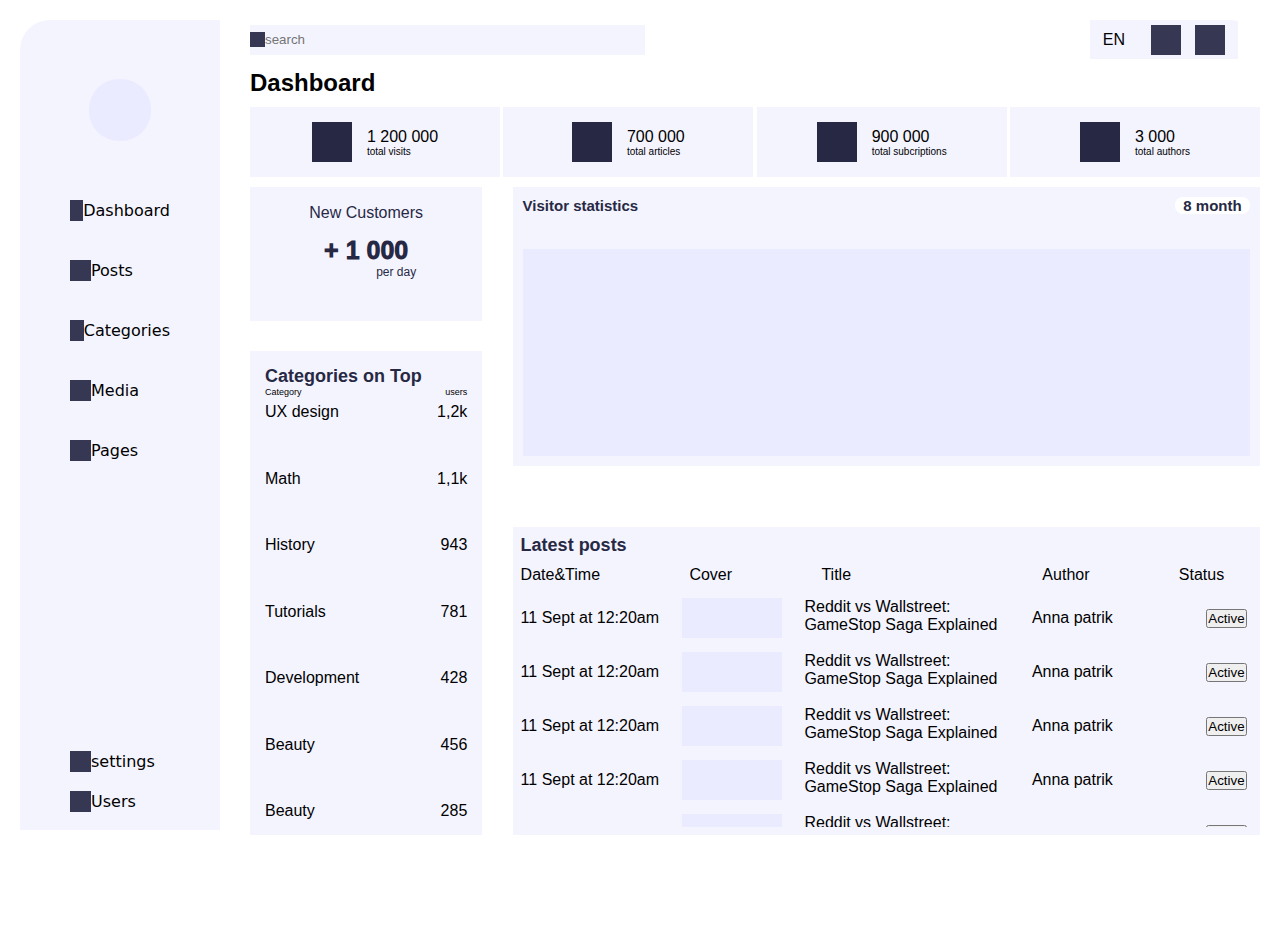
<file: layout 1/index.html>
<!DOCTYPE html>
<html lang="en">

<head>
    <meta charset="UTF-8">
    <meta http-equiv="X-UA-Compatible" content="IE=edge">
    <meta name="viewport" content="width=device-width, initial-scale=1.0">
    <title>Layout 1</title>
    <link rel="stylesheet" href="style.css">
</head>

<body>
    <main>
        <aside>
            <menu class="menu">
                <ul>
                    <div class="logo1">
                        <nav class="logo">
                    </div>
                    <div class="parte1">
                        <div class="parte2">
                            <li>
                                <nav></nav>Dashboard
                            </li>
                            <li>
                                <nav></nav> Posts
                            </li>
                            <li>
                                <nav></nav> Categories
                            </li>
                            <li>
                                <nav></nav> Media
                            </li>
                            <li>
                                <nav></nav> Pages
                            </li>
                        </div>
                        <div class="parte3">
                            <li>
                                <nav></nav> Users
                            </li><br>
                            <li>
                                <nav></nav> settings
                            </li>
                        </div>
                    </div>
                </ul>

            </menu>
        </aside>
        <div class="cont">
            <div class="search">
                <div class="lupa">
                    <nav></nav><input type="search" placeholder="search">
                </div>
                <div class="en">
                    EN
                    <div class="cuadros">
                        <nav></nav>
                        <nav></nav>
                    </div>
                </div>
            </div>

            <div>
                <h2>Dashboard</h2>
            </div>
            <div class="art">
                <article>
                    <nav></nav>
                    <div class="text">
                        <p> 1 200 000</p>
                        <small>total visits</small>
                    </div>
                </article>
                <article>
                    <nav></nav>
                    <div class="text">
                        <p>700 000</p>
                        <small>total articles</small>
                    </div>
                </article>
                <article>
                    <nav></nav>
                    <div class="text">
                        <p>900 000</p>
                        <small>total subcriptions</small>
                    </div>
                </article>
                <article>
                    <nav></nav>
                    <div class="text">
                        <p>3 000</p>
                        <small>total authors</small>
                    </div>
                </article>
            </div>
            <div class="section">
                <div class="sec">
                    <div class="sect1">
                        <div class="p1">New Customers</div>
                        <div class="p2">
                            <section>+ 1 000</section>
                        </div>
                        <div class="p3">
                            per day</div>
                    </div>
                    <div class="sect2">
                        <div class="p4">Categories on Top</div>
                        <div class="p5">
                            <p>Category</p>
                            <p>users</p>
                        </div>
                        <div class="caja">
                            <div class="p6">
                                <p>UX design</p>
                                <p>1,2k</p>
                            </div>
                            <div class="p6">
                                <p>Math</p>
                                <p>1,1k</p>
                            </div>
                            <div class="p6">
                                <p>History</p>
                                <p>943</p>
                            </div>
                            <div class="p6">
                                <p>Tutorials</p>
                                <p>781</p>
                            </div>
                            <div class="p6">
                                <p>Development</p>
                                <p>428</p>
                            </div>
                            <div class="p6">
                                <p>Beauty</p>
                                <p>456</p>
                            </div>
                            <div class="p6">
                                <p>Beauty</p>
                                <p>285</p>
                            </div>
                        </div>
                    </div>
                </div>
                <div class="sec2">
                    <div class="sect3">
                        <div class="p7">
                            <p>Visitor statistics</p>
                            <p class="tex">8 month</p>
                        </div>
                        <div class="p8"></div>
                    </div>
                    <div class="sect4">
                        <div class="p9">
                            <p>Latest posts</p>
                        </div>
                        <div class="p10">
                            <p>Date&Time</p>
                            <p>Cover</p>
                            <p class="title">Title</p>
                            <p class="autor">Author</p>
                            <p class="status">Status</p>
                        </div>
                        <div class="cuerpo">
                        <div class="p11">
                            <p class="caj">11 Sept at 12:20am</p>
                            <div class="caj1"></div>
                            <p class="caj2">Reddit vs Wallstreet: GameStop Saga Explained</p>
                            <p class="ana">Anna patrik</p>
                            <p class="buttom"><input type="button" value="Active"></p>
                        </div>

                        <div class="p11">
                            <p class="caj">11 Sept at 12:20am</p>
                            <div class="caj1"></div>
                            <p class="caj2">Reddit vs Wallstreet: GameStop Saga Explained</p>
                            <p class="ana">Anna patrik</p>
                            <p class="buttom"><input type="button" value="Active"></p>
                        </div>

                        <div class="p11">
                            <p class="caj">11 Sept at 12:20am</p>
                            <div class="caj1"></div>
                            <p class="caj2">Reddit vs Wallstreet: GameStop Saga Explained</p>
                            <p class="ana">Anna patrik</p>
                            <p class="buttom"><input type="button" value="Active"></p>
                        </div>

                        <div class="p11">
                            <p class="caj">11 Sept at 12:20am</p>
                            <div class="caj1"></div>
                            <p class="caj2">Reddit vs Wallstreet: GameStop Saga Explained</p>
                            <p class="ana">Anna patrik</p>
                            <p class="buttom"><input type="button" value="Active"></p>
                        </div>

                        <div class="p11">
                            <p class="caj">11 Sept at 12:20am</p>
                            <div class="caj1"></div>
                            <p class="caj2">Reddit vs Wallstreet: GameStop Saga Explained</p>
                            <p class="ana">Anna patrik</p>
                            <p class="buttom"><input type="button" value="Active"></p>
                        </div>

                        <div class="p11">
                            <p class="caj">11 Sept at 12:20am</p>
                            <div class="caj1"></div>
                            <p class="caj2">Reddit vs Wallstreet: GameStop Saga Explained</p>
                            <p class="ana">Anna patrik</p>
                            <p class="buttom"><input type="button" value="Active"></p>
                        </div>
                        </div>
                    </div>
                </div>
            </div>
        </div>
    </main>
</body>

</html>
</file>
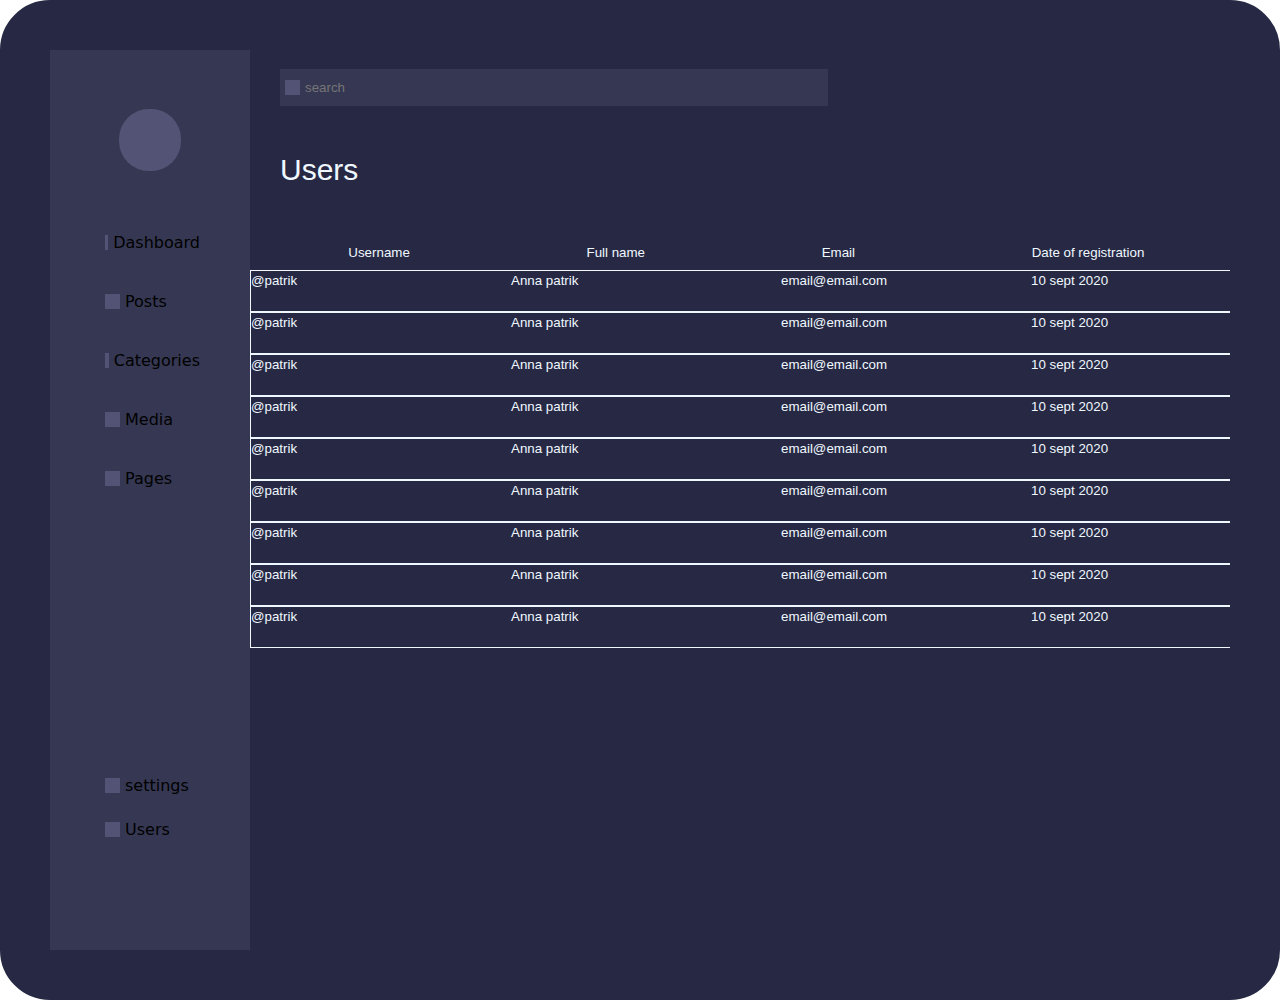
<file: layout 2/Index.html>
<!DOCTYPE html>
<html lang="en">

<head>
    <meta charset="UTF-8">
    <meta http-equiv="X-UA-Compatible" content="IE=edge">
    <meta name="viewport" content="width=device-width, initial-scale=1.0">
    <title>Layout</title>
    <link rel="stylesheet" href="style.css">
</head>

<body>
    <main>

        <aside>
            <menu class="menu">
                <ul>
                    <div class="logo1">
                        <nav class="logo">
                    </div>
                    <div class="parte1">
                        <div class="parte2">
                            <li>
                                <nav></nav>Dashboard
                            </li>
                            <li>
                                <nav></nav> Posts
                            </li>
                            <li>
                                <nav></nav> Categories
                            </li>
                            <li>
                                <nav></nav> Media
                            </li>
                            <li>
                                <nav></nav> Pages
                            </li>
                        </div>
                        <div class="parte3">
                            <li>
                                <nav></nav> Users
                            </li><br>
                            <li>
                                <nav></nav> settings
                            </li>
                        </div>
                    </div>
                </ul>

            </menu>
        </aside>
        <div class="cont">
            <div class="search">
                <div class="lupa">
                    <nav></nav><input type="search" placeholder="search">
                </div>
                <div class="en">
                    EN
                    <div class="cuadros">
                        <nav></nav>
                        <nav></nav>
                    </div>
                </div>
            </div>

            <div class="container">
                <div class="text">
                    Users
                </div>
                <div class="texto">
                     All types of files <nav></nav>
                </div>
            </div>
            <div class="section">
                <small>Username</small>
                <small>Full name</small>
                <small>Email</small>
                <small>Date of registration</small>
                <small>Role</small>
                <small>status</small>
            </div>
            <div class="sec">
                <div class="usuarios">
                    <img><small>@patrik</small>
                </div>
                <div class="nombre">
                    <small>Anna patrik</small>
                </div>
                <div class="correo">
                    <small>email@email.com</small>
                </div>
                <div class="fecha">
                    <small>10 sept 2020</small>
                </div>
                <div class="rol">
                    <small>Author</small>
                </div>
                <div class="status">
                    <input type="button" value="Active">
                </div>
            </div>

            <!--linea 2-->
            <div class="sec">
                <div class="usuarios">
                    <img><small>@patrik</small>
                </div>
                <div class="nombre">
                    <small>Anna patrik</small>
                </div>
                <div class="correo">
                    <small>email@email.com</small>
                </div>
                <div class="fecha">
                    <small>10 sept 2020</small>
                </div>
                <div class="rol">
                    <small>Author</small>
                </div>
                <div class="status">
                    <input type="button" value="Active">
                </div>
            </div>


            <div class="sec">
                <div class="usuarios">
                    <img><small>@patrik</small>
                </div>
                <div class="nombre">
                    <small>Anna patrik</small>
                </div>
                <div class="correo">
                    <small>email@email.com</small>
                </div>
                <div class="fecha">
                    <small>10 sept 2020</small>
                </div>
                <div class="rol">
                    <small>Author</small>
                </div>
                <div class="status">
                    <input type="button" value="Active">
                </div>
            </div>

            <div class="sec">
                <div class="usuarios">
                    <img><small>@patrik</small>
                </div>
                <div class="nombre">
                    <small>Anna patrik</small>
                </div>
                <div class="correo">
                    <small>email@email.com</small>
                </div>
                <div class="fecha">
                    <small>10 sept 2020</small>
                </div>
                <div class="rol">
                    <small>Author</small>
                </div>
                <div class="status">
                    <input type="button" value="Active">
                </div>
            </div>


            <div class="sec">
                <div class="usuarios">
                    <img><small>@patrik</small>
                </div>
                <div class="nombre">
                    <small>Anna patrik</small>
                </div>
                <div class="correo">
                    <small>email@email.com</small>
                </div>
                <div class="fecha">
                    <small>10 sept 2020</small>
                </div>
                <div class="rol">
                    <small>Author</small>
                </div>
                <div class="status">
                    <input type="button" value="Active">
                </div>
            </div>


            <div class="sec">
                <div class="usuarios">
                    <img><small>@patrik</small>
                </div>
                <div class="nombre">
                    <small>Anna patrik</small>
                </div>
                <div class="correo">
                    <small>email@email.com</small>
                </div>
                <div class="fecha">
                    <small>10 sept 2020</small>
                </div>
                <div class="rol">
                    <small>Author</small>
                </div>
                <div class="status">
                    <input type="button" value="Active">
                </div>
            </div>


            <div class="sec">
                <div class="usuarios">
                    <img><small>@patrik</small>
                </div>
                <div class="nombre">
                    <small>Anna patrik</small>
                </div>
                <div class="correo">
                    <small>email@email.com</small>
                </div>
                <div class="fecha">
                    <small>10 sept 2020</small>
                </div>
                <div class="rol">
                    <small>Author</small>
                </div>
                <div class="status">
                    <input type="button" value="Active">
                </div>
            </div>

            <div class="sec">
                <div class="usuarios">
                    <img><small>@patrik</small>
                </div>
                <div class="nombre">
                    <small>Anna patrik</small>
                </div>
                <div class="correo">
                    <small>email@email.com</small>
                </div>
                <div class="fecha">
                    <small>10 sept 2020</small>
                </div>
                <div class="rol">
                    <small>Author</small>
                </div>
                <div class="status">
                    <input type="button" value="Active">
                </div>
            </div>

            <div class="sec">
                <div class="usuarios">
                    <img><small>@patrik</small>
                </div>
                <div class="nombre">
                    <small>Anna patrik</small>
                </div>
                <div class="correo">
                    <small>email@email.com</small>
                </div>
                <div class="fecha">
                    <small>10 sept 2020</small>
                </div>
                <div class="rol">
                    <small>Author</small>
                </div>
                <div class="status">
                    <input type="button" value="Active">
                </div>
            </div>
        </div>
    </main>
</body>

</html>
</file>
<file: layout 1/style.css>
*{
    margin: 0;
    padding: 0;
}
body{
    display: flex;
    flex-direction: column;
   
}
main{
    display: flex;
    border: 20px solid white;
    border-radius: 50px;
    overflow: hidden;
    height: 100vh;
}

.menu{
    display: flex;
    width: 200px;
    overflow: hidden;
    background-color: rgba(200, 198, 255, 0.2);
    font-family: system-ui, -apple-system, BlinkMacSystemFont, 'Segoe UI', Roboto, Oxygen, Ubuntu, Cantarell, 'Open Sans', 'Helvetica Neue', sans-serif;
}
.menu ul{
    width: 100%;
}
.logo1{
    display: flex;
    flex-direction: column;
    align-items: center;
    height: 180px;
    justify-content: center;
}
.logo{
    border-radius: 30px;
    height: 62px;
    width: 62px;
    background-color: rgba(200, 198, 255, 0.2);
}

.parte1{
    display: flex;
    flex-direction: column;
    align-items: center;
    height: 70vh;
}
.parte1 li{
    list-style: none;
    display: flex;
    align-items: center;
}
.parte1 nav{
    width: 15px;
    height: 15px;
    background-color: #363853;
    border: 3px solid #363853;
}
.parte2{
    height: 29vh;
    justify-content: space-between;
    display: flex;
    flex-direction: column;
    width: 50%;
}
.parte3{
    height: 39vh;
    width: 50%;
    display: flex;
    flex-direction: column-reverse;
}
.cont{
    flex: 1;
    display: flex;
    flex-direction: column;
    font-family: Verdana, Geneva, Tahoma, sans-serif;
}
.search{
    align-items: center;
    border-left: 30px solid white;
    display: flex;
    width: 95%;
    justify-content: space-between;
}
.lupa{
    display: flex;
    align-items: center;
    height: 30px;
    width: 40%;
    background-color: rgba(200, 198, 255, 0.2);
}
.lupa nav{
    width: 15px;
    height: 15px;
    background-color: #363853;
}
.lupa input{
    flex: 1;
    border: none;
    height: 80%;
    background-color: rgba(200, 198, 255, 0);
}
.en{
    background-color: rgba(200, 198, 255, 0.2);
    display: flex;
    width: 15%;
    height: 39px;
    justify-content: space-around;
    align-items: center;
    overflow: hidden;
}
.cuadros{
    display: flex;
    flex-direction: row;
    width: 50%;
    height: 40px;
    align-items: center;
    justify-content: space-between;
}
.cuadros nav{
    display: flex;
    height: 30px;
    width: 30px;
    background-color: #363853;
}

.art{
    border-top: 10px solid white;
    display: flex;
    justify-content: space-between;
    border-left: 30px solid white;
}
.art nav {
    display: flex;
    width: 40px;
    height: 40px;
    background-color: #272944;
}
.art small{
    font-size: 10px;
}
.art article{
    display: flex;
    justify-content: center;
    width: 250px;
    height: 70px;
    background-color:  rgba(200, 198, 255, 0.2);
    align-items: center;
}
.text{
    display: flex;
    flex-direction: column;
    margin-left: 15px;
}
h2{
    display: flex;
    border-top: 10px solid white;
    border-left: 30px solid white;
}
.section{
    display: flex;    
    height: 72%;
    border-top: 10px solid white;
    border-left: 30px solid white;
    justify-content: space-between;
}
.sec{
    display: flex;
    height: 100%;
    width: 23%;
    flex-direction: column;
    justify-content: space-between;
}
.sect1{
    display: flex;
    height: 20%;
    padding: 2px;
    background-color:rgba(200, 198, 255, 0.2);
    color: #272944;
    flex-direction: column;
}
.p1{
    display: flex;
    justify-content: center;
    align-items: center;
    height: 37%;
}
.p2 {
    display: flex;
    align-items: center; 
    flex-direction: column;
    height: 28px;
    justify-content: center;
}
.p2 section{
    font-weight: 1000;
    font-size: 25px;
    font-family: sans-serif;
}
.p3{
    font-size: 12px;
    font-family: sans-serif;
    display: flex;
    margin-left: 60px;
    justify-content: center;
}
.sect2{
    display: flex;
    height: 70%;
    padding: 15px;
    flex-direction: column;
    background-color: rgba(200, 198, 255, 0.2);
}
.p4{
    display: flex;
    font-weight: bold;
    color: #272944;
    font-size: 18px;
    font-family: sans-serif;
}
.p5{
    display: flex;
    font-size: 9px;
    justify-content: space-between;
}
.caja{
    height: 100%;
    display: flex;
    flex-direction: column;
    justify-content: space-between;
    border-top: 6px solid rgba(206, 205, 255, 0);
}
.p6{
    display: flex;
    justify-content: space-between;
}
.p6:hover {
  color: #272944;
  background-color: rgba(200, 198, 255, 0.2);
  width:100%;
  height: 35px;
  display: flex;
  align-items: center;
}
.sec2{
    display: flex;
    flex-direction: column;

    width: 74%;
    justify-content: space-between;
}
.sect3{
    display: flex;
    background-color: rgba(200, 198, 255, 0.2);
    height: 40%;
    padding: 10px;
    flex-direction: column;
    justify-content: space-between;
}
.p7{
    display: flex;
    font-weight: bold;
    color: #272944;
    font-size: 15px;
    font-family: sans-serif;
    justify-content: space-between;
}
.tex{
    display: flex;
    justify-content: center;
    border-radius: 8px;
    background-color: white;
    width: 75px;
    align-items: center;
}
.p8{
    height: 80%;
    background-color: rgba(200, 198, 255, 0.2);
}
.sect4{
    display: flex;
    background-color: rgba(200, 198, 255, 0.2);
    flex-direction: column;
    height: 45%;
    padding: 8px;
}
.p9{
    display: flex;
    font-weight: bold;
    color: #272944;
    font-size: 18px;
    font-family: sans-serif;
}
.p10{
    display: flex;
    border-top: 10px solid rgba(200, 198, 255, 0);
    justify-content: space-between;
}
.title{
    width: 18%;
}
.status{
    width: 10%;
}
.cuerpo{
    overflow-y: scroll;
}
.p11{
    display: flex;
    justify-content: space-between;
    border-top: 14px solid rgba(200, 198, 255, 0);
}
.p11:hover{
 color: #272944;
  background-color: rgba(200, 198, 255, 0.2);
  height: 40%;
}
.caj{
    align-items: center;
    display: flex;
}
.caj1{
    width: 100px;
    height: 40px;
    background-color:  rgba(200, 198, 255, 0.2);
}
.caj2{
    width: 28%;
}
.ana{
    width: 20%;
    display: flex;
    align-items: center;
}
.buttom{
    display: flex;
    align-items: center;
    justify-content: center;
    width: 7%;
}
</file>
<file: layout 2/style.css>
*{
    padding: 0;
    margin: 0;
}
body{
    display: flex;
    flex-direction: column;
    width: 100%;
}
main{
    display: flex;
    border: 50px solid #272944;
    border-radius: 50px;
    overflow: hidden;
    height: 100vh;
    background-color: #272944;
}
.menu{
    display: flex;
    width: 200px;
    height: 100vh;
    background-color: #363853;
    overflow: hidden;
    font-family: system-ui, -apple-system, BlinkMacSystemFont, 'Segoe UI', Roboto, Oxygen, Ubuntu, Cantarell, 'Open Sans', 'Helvetica Neue', sans-serif;
}
.menu ul{
    width: 100%;
}
.logo1{
    display: flex;
    flex-direction: column;
    align-items: center;
    height: 180px;
    justify-content: center;
}
.logo{
    border-radius: 30px;
    height: 62px;
    width: 62px;
    background-color: rgba(200, 198, 255, 0.2);

}

.parte1{
    display: flex;
    flex-direction: column;
    align-items: center;
    height: 70vh;
}
.parte1 li{
    list-style: none;
    display: flex;
    align-items: center;
}
.parte1 nav{
    width: 15px;
    height: 15px;
    background-color: rgba(200, 198, 255, 0.2);
    border: 5px solid #363853;
}
.parte2{
    height: 29vh;
    justify-content: space-between;
    display: flex;
    flex-direction: column;
    width: 50%;
}
.parte3{
    height: 39vh;
    width: 50%;
    display: flex;
    flex-direction: column-reverse;
}
.cont{
    flex: 1;
    display: flex;
    flex-direction: column;
    font-family: Verdana, Geneva, Tahoma, sans-serif;
}
.search{
    align-items: center;
    border-left: 30px solid #272944;
    display: flex;
    height: 75px;
    justify-content: space-between;
}
.lupa{
    display: flex;
    align-items: center;
    height: 50%;
    width: 40%;
    background-color:#363853;
}
.lupa nav{
    width: 15px;
    height: 15px;
    background-color:rgba(200, 198, 255, 0.2);
    border: 5px solid #363853;
}
.lupa input{
    flex: 1;
    border: none;
    height: 100%;
    background-color: #363853;
}
.en{
    background-color: #363853;
    color: aliceblue;
    display: flex;
    width: 10%;
    height: 39px;
    justify-content: space-around;
    align-items: center;
    overflow: hidden;
}
.cuadros{
    display: flex;
    flex-direction: row;
    width: 50%;
    height: 40px;
    align-items: center;
    justify-content: space-between;
}
.cuadros nav{
    display: flex;
    height: 32px;
    width: 32px;
    background-color: rgba(200, 198, 255, 0.2);
}
.container{
border-left: 30px solid #272944;
display: flex;
justify-content: space-between;
height: 10%;
align-items: center;
}
.text{
    display: flex;
    font-size: 30px;
    color: aliceblue;
}
.texto{
    display: flex;
    align-items: center;
    width: 15%;
    height: 50px;
    overflow: hidden;
    justify-content: space-evenly;
    color: aliceblue;
    background-color: #363853;
}
.texto nav{
    height: 14px;
    width: 14px;
    background-color: rgba(200, 198, 255, 0.2);
}
.section{
    border-left: 10px solid #272944;
    border-top: 30px solid #272944;
    border-bottom: 10px solid #272944;
    display: flex;
    color: aliceblue;
    justify-content: space-around;
}
.sec{
    border-top: 30px solid #272944;
    display: flex;
    border-left: 25px solid #272944;
    height: 40px;
    color: aliceblue;
    border: 1px solid;
}
.usuarios{
    overflow: hidden;
    width: 260px;
}
.nombre{
    width: 270px;
}
.correo{
    width: 250px;
}
.fecha{
    width: 330px;
}
.rol{
    width: 230px;
}
.status{
    width: 57px;
    display: flex;
    justify-content: center;
    align-items: center;
}
</file>
